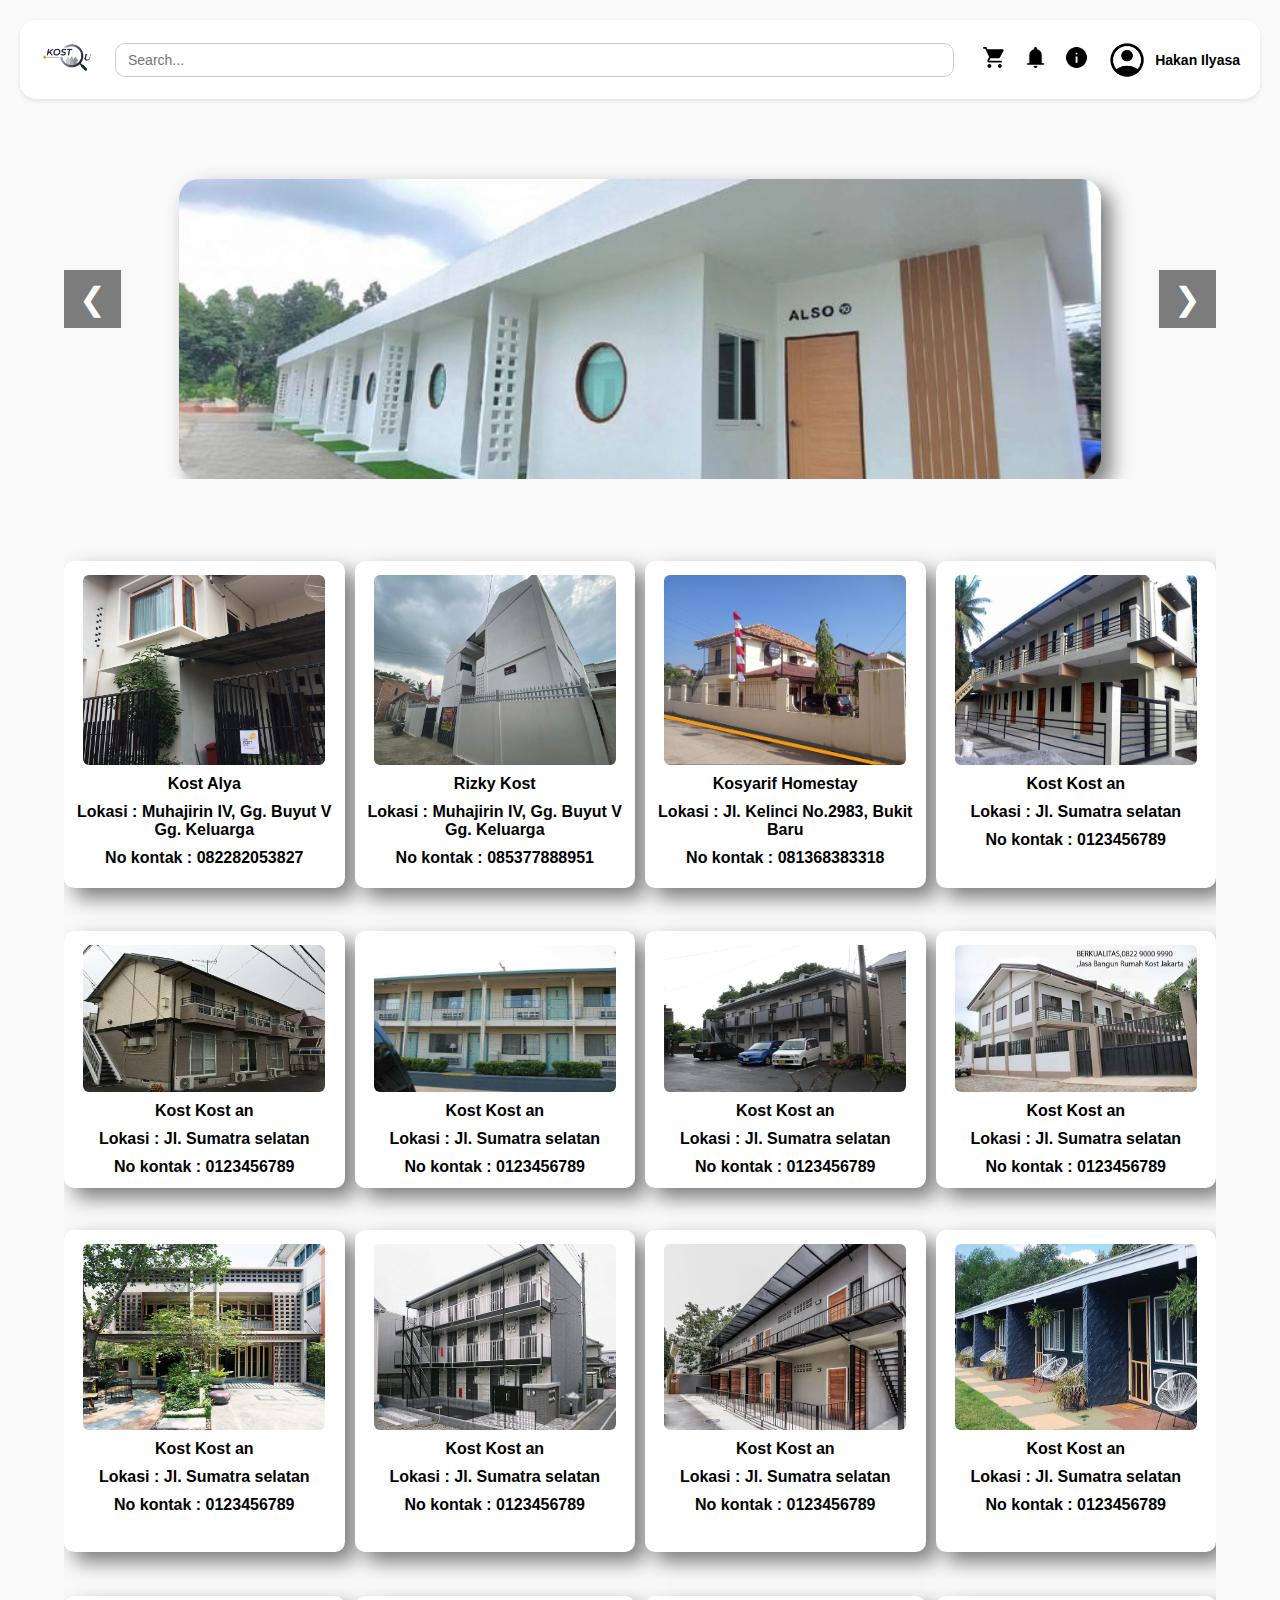
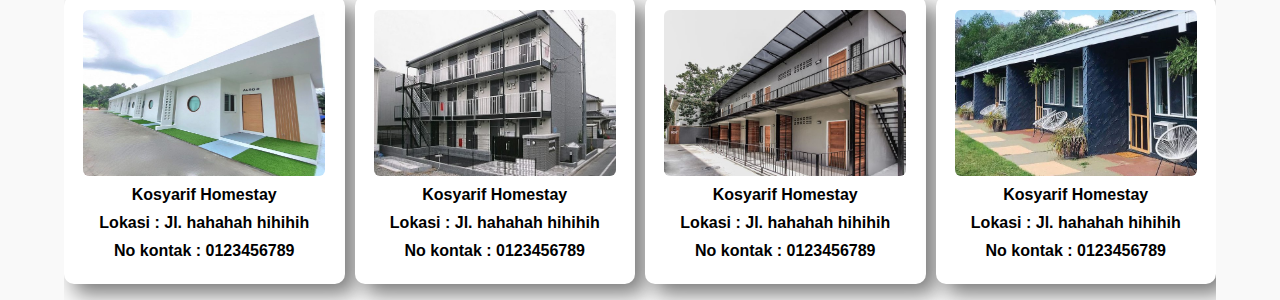
<file: index.html>
<!doctype html>
<html lang="en">
<head>
    <meta charset="UTF-8">
    <meta name="viewport"
          content="width=device-width, user-scalable=no, initial-scale=1.0, maximum-scale=1.0, minimum-scale=1.0">
    <meta http-equiv="X-UA-Compatible" content="ie=edge">
    <title>KostQu</title>
    <link rel="stylesheet" href="style.css">
</head>
<body>

<!--Navbar Normal-->
<header id="ContainerNav">
    <nav class="nav-container">
        <div id="logo">
           <a href="index.html"><img src="foto/LOGO.png" alt="Logo KostQu" ></a>
        </div>

        <div id="SearchBar">
            <input type="text" id="search-bar" placeholder="Search...">
        </div>

        <div id="Navi" class="nav-links">
            <a><img src="foto/shopCartB.svg" alt="Shopping cart icon" width="25px"></a>
            <a><img src="foto/notifB.png" alt="Notification icon" width="25px"></a>
            <a><img src="foto/infoB.png" alt="Information icon" width="25px"></a>
        </div>

        <div id="Akun">
            <img src="foto/akunB.png" alt="Account icon" width="40px">
            <span id="akun-name">Hakan Ilyasa</span>
        </div>
    </nav>
</header>

<!--Navbar Hamburger untuk hp-->
<nav id="navbar">
    <div class="hamburger" id="hamburger">
        <span></span>
        <span></span>
        <span></span>
    </div>

    <div id="SearchBarHam">
        <input type="text" id="search-barHam" placeholder="Search...">
    </div>

    <div id="fotoLogo">
        <img src="foto/LOGO.png" alt="logo KostQu" height="60px">
    </div>

    <div class="offScreenMenu" id="offScreenMenu">
        <ul>
            <div id="hamLi">
                <li><a href="index.html">Home</a></li>
                <li><a href="">Shop Item</a></li>
                <li><a href="">Notification</a></li>
                <li><a href="">Information</a></li>
            </div>
        </ul>
    </div>
</nav>



<div class="slider">
    <div class="slides">
        <img class="slide" src="foto/Kost1.jpeg" alt="Image #1">
        <img class="slide" src="foto/Kost2.jpeg" alt="Image #2">
        <img class="slide" src="foto/Kost3.jpeg" alt="Image #3">
        <img class="slide" src="foto/Kost4.jpeg" alt="Image #4">
    </div>
    <button class="prev" onclick="prevSlide()">&#10094</button>
    <button class="next" onclick="nextSlide()">&#10095</button>
</div>

<div id="content">
    <div id="ContainerKost1" class="container">
            <a href="KostA.html">
                <img src="foto/FotoKost/KostA/A1.JPG" alt="kost Alya">
            </a>
            <p>Kost Alya</p>
            <p>Lokasi : Muhajirin IV, Gg. Buyut V Gg. Keluarga</p>
            <p>No kontak : 082282053827</p>
    </div>
    <div id="ContainerKost2" class="container">
        <a href="KostB.html">
            <img src="foto/FotoKost/KostB/B1.jpg" alt="Rizky Kost">
        </a>
        <p>Rizky Kost</p>
        <p>Lokasi : Muhajirin IV, Gg. Buyut V Gg. Keluarga</p>
        <p>No kontak : 085377888951</p>
    </div>
    <div id="ContainerKost3" class="container">
        <a href="KostC.html">
            <img src="foto/FotoKost/KostC/C1.jpg" alt="Kosyarif Homestay">
        </a>
        <p>Kosyarif Homestay</p>
        <p>Lokasi : Jl. Kelinci No.2983, Bukit Baru</p>
        <p>No kontak : 081368383318</p>
    </div>
    <div id="ContainerKost4" class="container">
        <a href="deskripsiKost.html">
            <img src="foto/FotoKost/dummy/dy1.jpeg" alt="kost kostan">
        </a>
        <p>Kost Kost an</p>
        <p>Lokasi : Jl. Sumatra selatan</p>
        <p>No kontak : 0123456789</p>
    </div>
    <div id="ContainerKost5" class="container">
        <a href="deskripsiKost.html">
            <img src="foto/FotoKost/dummy/dy2.jpeg" alt="kost kostan">
        </a>
        <p>Kost Kost an</p>
        <p>Lokasi : Jl. Sumatra selatan</p>
        <p>No kontak : 0123456789</p>
    </div>
    <div id="ContainerKost6" class="container">
        <a href="deskripsiKost.html">
            <img src="foto/FotoKost/dummy/dy3.jpeg" alt="kost kostan">
        </a>
        <p>Kost Kost an</p>
        <p>Lokasi : Jl. Sumatra selatan</p>
        <p>No kontak : 0123456789</p>
    </div>
    <div id="ContainerKost7" class="container">
        <a href="deskripsiKost.html">
            <img src="foto/FotoKost/dummy/dy4.jpeg" alt="kost kostan">
        </a>
        <p>Kost Kost an</p>
        <p>Lokasi : Jl. Sumatra selatan</p>
        <p>No kontak : 0123456789</p>
    </div>
    <div id="ContainerKost8" class="container">
        <a href="deskripsiKost.html">
            <img src="foto/FotoKost/dummy/dy5.jpeg" alt="kost kostan">
        </a>
        <p>Kost Kost an</p>
        <p>Lokasi : Jl. Sumatra selatan</p>
        <p>No kontak : 0123456789</p>
    </div>
    <div id="ContainerKost9" class="container">
        <a href="deskripsiKost.html">
            <img src="foto/FotoKost/dummy/dy6.jpeg" alt="kost kostan">
        </a>
        <p>Kost Kost an</p>
        <p>Lokasi : Jl. Sumatra selatan</p>
        <p>No kontak : 0123456789</p>
    </div>
    <div id="ContainerKost10" class="container">
        <a href="deskripsiKost.html">
            <img src="foto/Kost2.jpeg" alt="kost kostan">
        </a>
        <p>Kost Kost an</p>
        <p>Lokasi : Jl. Sumatra selatan</p>
        <p>No kontak : 0123456789</p>
    </div>
    <div id="ContainerKost11" class="container">
        <a href="deskripsiKost.html">
            <img src="foto/Kost3.jpeg" alt="kost kostan">
        </a>
        <p>Kost Kost an</p>
        <p>Lokasi : Jl. Sumatra selatan</p>
        <p>No kontak : 0123456789</p>
    </div>
    <div id="ContainerKost12" class="container">
        <a href="deskripsiKost.html">
            <img src="foto/Kost4.jpeg" alt="kost kostan">
        </a>
        <p>Kost Kost an</p>
        <p>Lokasi : Jl. Sumatra selatan</p>
        <p>No kontak : 0123456789</p>
    </div>
    <div id="ContainerKost13" class="container">
        <a href="deskripsiKost.html">
            <img src="foto/Kost1.jpeg" alt="kost kostan">
        </a>
        <p>Kosyarif Homestay</p>
        <p>Lokasi : Jl. hahahah hihihih</p>
        <p>No kontak : 0123456789</p>
    </div>
    <div id="ContainerKost14" class="container">
        <a href="deskripsiKost.html">
            <img src="foto/Kost2.jpeg" alt="kost kostan">
        </a>
        <p>Kosyarif Homestay</p>
        <p>Lokasi : Jl. hahahah hihihih</p>
        <p>No kontak : 0123456789</p>
    </div>
    <div id="ContainerKost15" class="container">
        <a href="deskripsiKost.html">
            <img src="foto/Kost3.jpeg" alt="kost kostan">
        </a>
        <p>Kosyarif Homestay</p>
        <p>Lokasi : Jl. hahahah hihihih</p>
        <p>No kontak : 0123456789</p>
    </div>
    <div id="ContainerKost16" class="container">
        <a href="deskripsiKost.html">
            <img src="foto/Kost4.jpeg" alt="kost kostan">
        </a>
        <p>Kosyarif Homestay</p>
        <p>Lokasi : Jl. hahahah hihihih</p>
        <p>No kontak : 0123456789</p>
    </div>
</div>


<script src="index.js"></script>
</body>
</html>
</file>
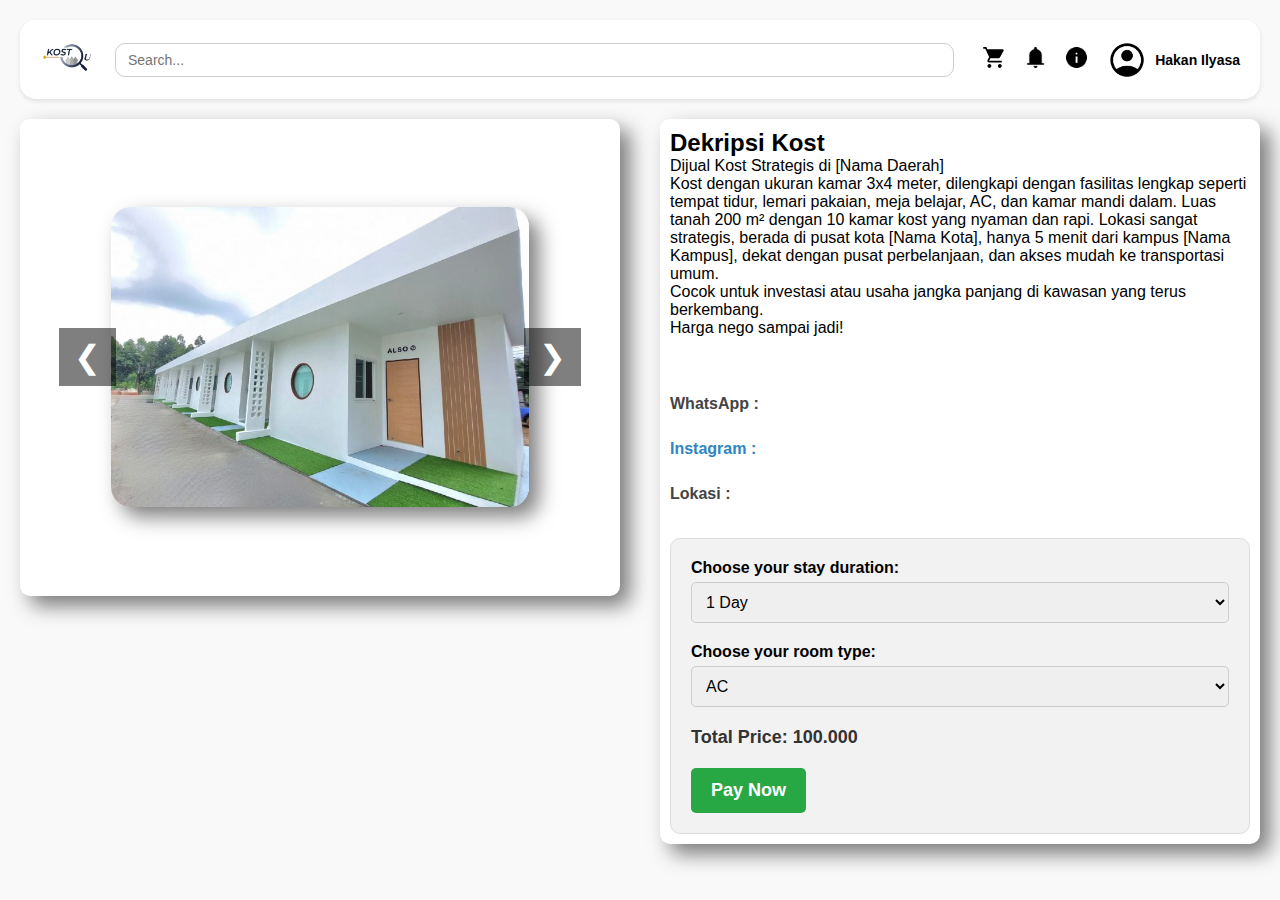
<file: deskripsiKost.html>
<!doctype html>
<html lang="en">
<head>
    <meta charset="UTF-8">
    <meta name="viewport"
          content="width=device-width, user-scalable=no, initial-scale=1.0, maximum-scale=1.0, minimum-scale=1.0">
    <meta http-equiv="X-UA-Compatible" content="ie=edge">
    <title>Description</title>
    <link rel="stylesheet" href="deskripsiKostStyle.css">
</head>
<body>

<!--Navbar Normal-->
<header id="ContainerNav">
    <nav class="nav-container">
        <div id="logo">
            <a href="index.html"><img src="foto/LOGO.png" alt="Logo KostQu" ></a>
        </div>

        <div id="SearchBar">
            <input type="text" id="search-bar" placeholder="Search...">
        </div>

        <div id="Navi" class="nav-links">
            <a><img src="foto/shopCartB.svg" alt="Shopping cart icon" width="25px"></a>
            <a><img src="foto/notifB.png" alt="Notification icon" width="25px"></a>
            <a><img src="foto/infoB.png" alt="Information icon" width="25px"></a>
        </div>

        <div id="Akun">
            <img src="foto/akunB.png" alt="Account icon" width="40px">
            <span id="akun-name">Hakan Ilyasa</span>
        </div>
    </nav>
</header>

<!--Navbar Hamburger untuk hp-->
<nav id="navbar">
    <div class="hamburger" id="hamburger">
        <span></span>
        <span></span>
        <span></span>
    </div>

    <div id="SearchBarHam">
        <input type="text" id="search-barHam" placeholder="Search...">
    </div>

    <div id="fotoLogo">
       <a href="index.html"><img src="foto/LOGO.png" alt="logo KostQu" height="60px"></a>
    </div>

    <div class="offScreenMenu" id="offScreenMenu">
        <ul>
            <div id="hamLi">
                <li><a href="index.html">Home</a></li>
                <li><a href="">Shop Item</a></li>
                <li><a href="">Notification</a></li>
                <li><a href="">Information</a></li>
            </div>
        </ul>
    </div>
</nav>

<div id="content">
    <div id="ContainerKost" class="container">
        <div class="slider">
            <div class="slides">
                <img class="slide" src="foto/Kost1.jpeg" alt="Image #1">
                <img class="slide" src="foto/Kost2.jpeg" alt="Image #2">
                <img class="slide" src="foto/Kost3.jpeg" alt="Image #3">
                <img class="slide" src="foto/Kost4.jpeg" alt="Image #4">
            </div>
            <button class="prev" onclick="prevSlide()">&#10094</button>
            <button class="next" onclick="nextSlide()">&#10095</button>
        </div>
    </div>

    <div id="ProductContent" class="container">
        <h2>Dekripsi Kost</h2>
        <p>Dijual Kost Strategis di [Nama Daerah]</p>

        <p>Kost dengan ukuran kamar 3x4 meter, dilengkapi dengan fasilitas lengkap seperti tempat tidur, lemari pakaian, meja belajar, AC, dan kamar mandi dalam. Luas tanah 200 m² dengan 10 kamar kost yang nyaman dan rapi. Lokasi sangat strategis, berada di pusat kota [Nama Kota], hanya 5 menit dari kampus [Nama Kampus], dekat dengan pusat perbelanjaan, dan akses mudah ke transportasi umum.</p>

        <p>Cocok untuk investasi atau usaha jangka panjang di kawasan yang terus berkembang.</p>

        Harga nego sampai jadi!</p>

        <br><br>
        <div id="WhatsApp">
            <label>WhatsApp     :</label>
        </div>
        <div id="Instagram">
            <a><label>Instagram    :</label></a>
        </div>
        <div id="Lokasi">
            <label>Lokasi       :</label>
        </div>

        <div id="payment">
            <div class="duration-options">
                <label for="stayDuration">Choose your stay duration:</label>
                <select id="stayDuration">
                    <option value="1day">1 Day</option>
                    <option value="1month">1 Month</option>
                    <option value="1year">1 Year</option>
                </select>
            </div>

            <div class="type-option">
                <label for="roomType">Choose your room type:</label>
                <select id="roomType">
                    <option value="AC">AC</option>
                    <option value="NonAC">Non-AC</option>
                </select>
            </div>

            <div id="priceDisplay">
                <p>Total Price: <span id="totalPrice">0</span></p>
            </div>

            <div class="payment-button">
                <button id="payNow">Pay Now</button>
            </div>
        </div>

    </div>
</div>

<script src="deskripsiKostJS.js"></script>
</body>
</html>
</file>
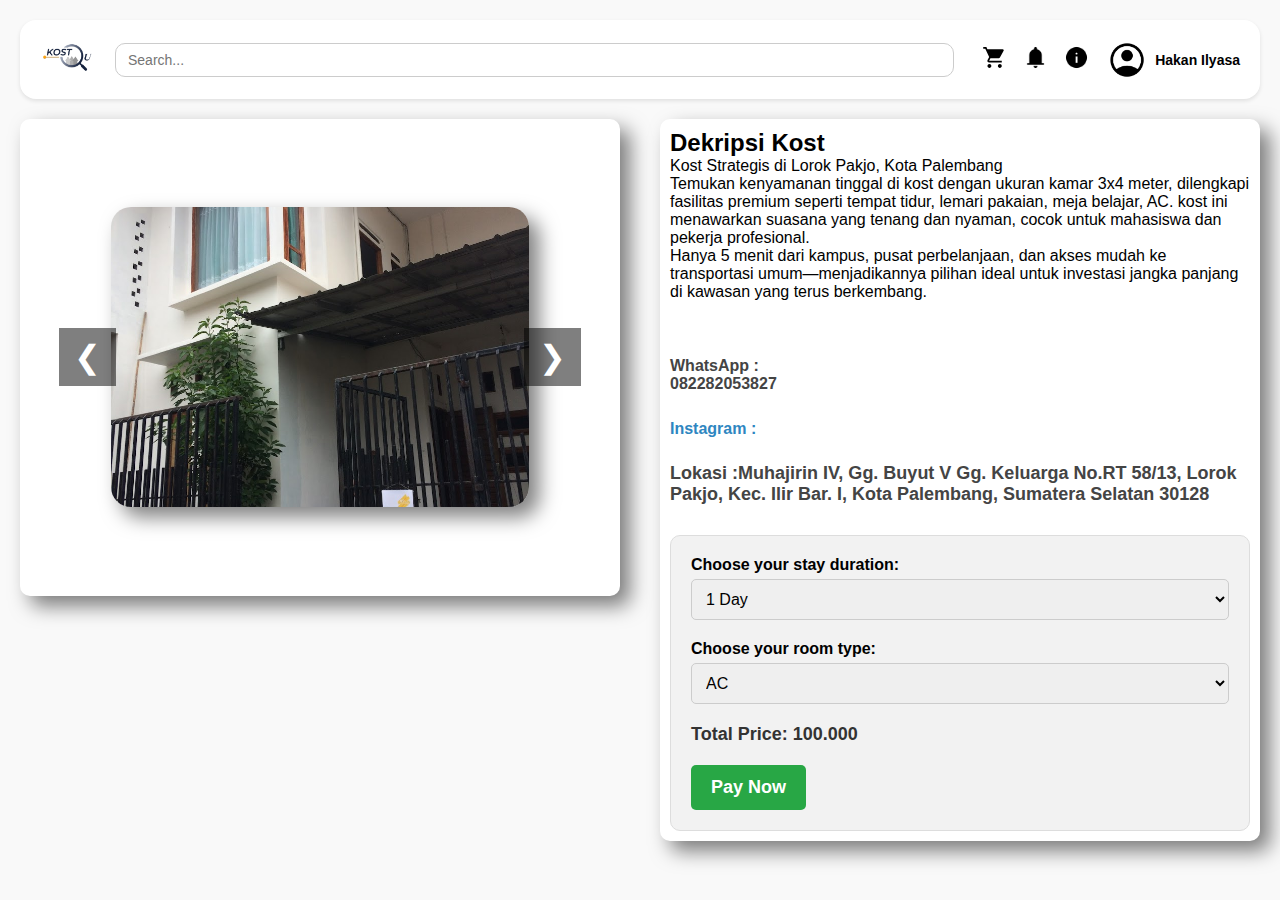
<file: KostA.html>
<!doctype html>
<html lang="en">
<head>
    <meta charset="UTF-8">
    <meta name="viewport"
          content="width=device-width, user-scalable=no, initial-scale=1.0, maximum-scale=1.0, minimum-scale=1.0">
    <meta http-equiv="X-UA-Compatible" content="ie=edge">
    <title>Description</title>
    <link rel="stylesheet" href="deskripsiKostStyle.css">
</head>
<body>

<!--Navbar Normal-->
<header id="ContainerNav">
    <nav class="nav-container">
        <div id="logo">
            <a href="index.html"><img src="foto/LOGO.png" alt="Logo KostQu" ></a>
        </div>

        <div id="SearchBar">
            <input type="text" id="search-bar" placeholder="Search...">
        </div>

        <div id="Navi" class="nav-links">
            <a><img src="foto/shopCartB.svg" alt="Shopping cart icon" width="25px"></a>
            <a><img src="foto/notifB.png" alt="Notification icon" width="25px"></a>
            <a><img src="foto/infoB.png" alt="Information icon" width="25px"></a>
        </div>

        <div id="Akun">
            <img src="foto/akunB.png" alt="Account icon" width="40px">
            <span id="akun-name">Hakan Ilyasa</span>
        </div>
    </nav>
</header>

<!--Navbar Hamburger untuk hp-->
<nav id="navbar">
    <div class="hamburger" id="hamburger">
        <span></span>
        <span></span>
        <span></span>
    </div>

    <div id="SearchBarHam">
        <input type="text" id="search-barHam" placeholder="Search...">
    </div>

    <div id="fotoLogo">
        <a href="index.html"><img src="foto/LOGO.png" alt="logo KostQu" height="60px"></a>
    </div>

    <div class="offScreenMenu" id="offScreenMenu">
        <ul>
            <div id="hamLi">
                <li><a href="index.html">Home</a></li>
                <li><a href="">Shop Item</a></li>
                <li><a href="">Notification</a></li>
                <li><a href="">Information</a></li>
            </div>
        </ul>
    </div>
</nav>

<div id="content">
    <div id="ContainerKost" class="container">
        <div class="slider">
            <div class="slides">
                <img class="slide" src="foto/FotoKost/KostA/A1.JPG" alt="Image #1">
                <img class="slide" src="foto/FotoKost/KostA/A2.JPG" alt="Image #2">
                <img class="slide" src="foto/FotoKost/KostA/A3.JPG" alt="Image #3">
                <img class="slide" src="foto/FotoKost/KostA/A4.JPG" alt="Image #4">
            </div>
            <button class="prev" onclick="prevSlide()">&#10094</button>
            <button class="next" onclick="nextSlide()">&#10095</button>
        </div>
    </div>

    <div id="ProductContent" class="container">
        <h2>Dekripsi Kost</h2>
        <p>Kost Strategis di Lorok Pakjo, Kota Palembang</p>

        <p>Temukan kenyamanan tinggal di kost dengan ukuran kamar 3x4 meter, dilengkapi fasilitas premium seperti tempat tidur, lemari pakaian, meja belajar, AC. kost ini menawarkan suasana yang tenang dan nyaman, cocok untuk mahasiswa dan pekerja profesional.</p>

        <p>Hanya 5 menit dari kampus, pusat perbelanjaan, dan akses mudah ke transportasi umum—menjadikannya pilihan ideal untuk investasi jangka panjang di kawasan yang terus berkembang.</p>


        <br><br>
        <div id="WhatsApp">
            <label>WhatsApp     : 082282053827</label>
        </div>
        <div id="Instagram">
            <a><label>Instagram    :</label></a>
        </div>
        <div id="Lokasi">
            <p>Lokasi       :Muhajirin IV, Gg. Buyut V Gg. Keluarga No.RT 58/13, Lorok Pakjo, Kec. Ilir Bar. I, Kota Palembang, Sumatera Selatan 30128</p>
        </div>

        <div id="payment">
            <div class="duration-options">
                <label for="stayDuration">Choose your stay duration:</label>
                <select id="stayDuration">
                    <option value="1day">1 Day</option>
                    <option value="1month">1 Month</option>
                    <option value="1year">1 Year</option>
                </select>
            </div>

            <div class="type-option">
                <label for="roomType">Choose your room type:</label>
                <select id="roomType">
                    <option value="AC">AC</option>
                    <option value="NonAC">Non-AC</option>
                </select>
            </div>

            <div id="priceDisplay">
                <p>Total Price: <span id="totalPrice">0</span></p>
            </div>

            <div class="payment-button">
                <button id="payNow">Pay Now</button>
            </div>
        </div>

    </div>
</div>

<script src="deskripsiKostJS.js"></script>
</body>
</html>
</file>
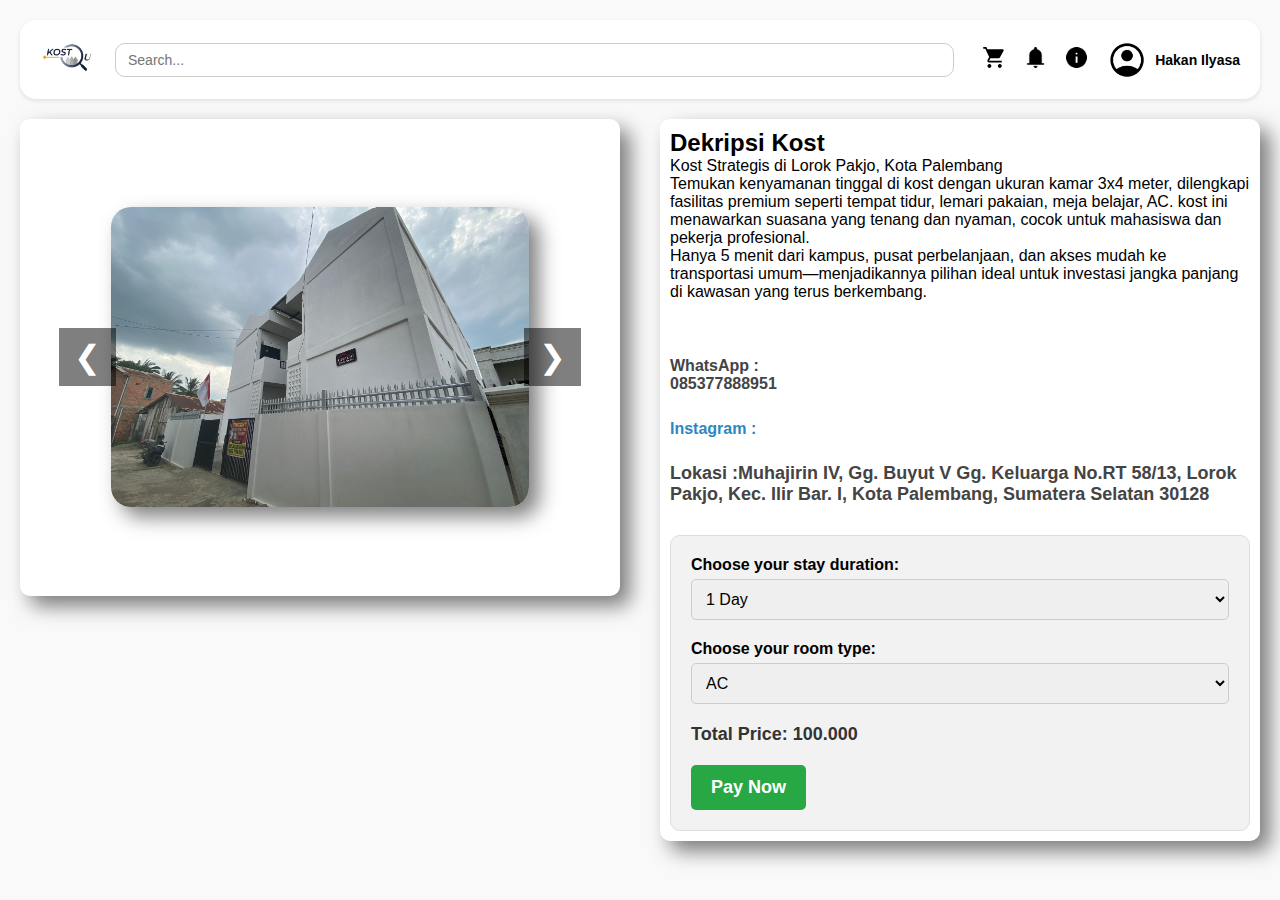
<file: KostB.html>
<!doctype html>
<html lang="en">
<head>
    <meta charset="UTF-8">
    <meta name="viewport"
          content="width=device-width, user-scalable=no, initial-scale=1.0, maximum-scale=1.0, minimum-scale=1.0">
    <meta http-equiv="X-UA-Compatible" content="ie=edge">
    <title>Description</title>
    <link rel="stylesheet" href="deskripsiKostStyle.css">
</head>
<body>

<!--Navbar Normal-->
<header id="ContainerNav">
    <nav class="nav-container">
        <div id="logo">
            <a href="index.html"><img src="foto/LOGO.png" alt="Logo KostQu" ></a>
        </div>

        <div id="SearchBar">
            <input type="text" id="search-bar" placeholder="Search...">
        </div>

        <div id="Navi" class="nav-links">
            <a><img src="foto/shopCartB.svg" alt="Shopping cart icon" width="25px"></a>
            <a><img src="foto/notifB.png" alt="Notification icon" width="25px"></a>
            <a><img src="foto/infoB.png" alt="Information icon" width="25px"></a>
        </div>

        <div id="Akun">
            <img src="foto/akunB.png" alt="Account icon" width="40px">
            <span id="akun-name">Hakan Ilyasa</span>
        </div>
    </nav>
</header>

<!--Navbar Hamburger untuk hp-->
<nav id="navbar">
    <div class="hamburger" id="hamburger">
        <span></span>
        <span></span>
        <span></span>
    </div>

    <div id="SearchBarHam">
        <input type="text" id="search-barHam" placeholder="Search...">
    </div>

    <div id="fotoLogo">
        <a href="index.html"><img src="foto/LOGO.png" alt="logo KostQu" height="60px"></a>
    </div>

    <div class="offScreenMenu" id="offScreenMenu">
        <ul>
            <div id="hamLi">
                <li><a href="index.html">Home</a></li>
                <li><a href="">Shop Item</a></li>
                <li><a href="">Notification</a></li>
                <li><a href="">Information</a></li>
            </div>
        </ul>
    </div>
</nav>

<div id="content">
    <div id="ContainerKost" class="container">
        <div class="slider">
            <div class="slides">
                <img class="slide" src="foto/FotoKost/KostB/B1.jpg" alt="Image #1">
                <img class="slide" src="foto/FotoKost/KostB/B2.jpg" alt="Image #2">
                <img class="slide" src="foto/FotoKost/KostB/B3.jpg" alt="Image #3">
                <img class="slide" src="foto/FotoKost/KostB/B4.jpg" alt="Image #4">
            </div>
            <button class="prev" onclick="prevSlide()">&#10094</button>
            <button class="next" onclick="nextSlide()">&#10095</button>
        </div>
    </div>

    <div id="ProductContent" class="container">
        <h2>Dekripsi Kost</h2>
        <p>Kost Strategis di Lorok Pakjo, Kota Palembang</p>

        <p>Temukan kenyamanan tinggal di kost dengan ukuran kamar 3x4 meter, dilengkapi fasilitas premium seperti tempat tidur, lemari pakaian, meja belajar, AC. kost ini menawarkan suasana yang tenang dan nyaman, cocok untuk mahasiswa dan pekerja profesional.</p>

        <p>Hanya 5 menit dari kampus, pusat perbelanjaan, dan akses mudah ke transportasi umum—menjadikannya pilihan ideal untuk investasi jangka panjang di kawasan yang terus berkembang.</p>


        <br><br>
        <div id="WhatsApp">
            <label>WhatsApp     : 085377888951</label>
        </div>
        <div id="Instagram">
            <a><label>Instagram    :</label></a>
        </div>
        <div id="Lokasi">
            <p>Lokasi       :Muhajirin IV, Gg. Buyut V Gg. Keluarga No.RT 58/13, Lorok Pakjo, Kec. Ilir Bar. I, Kota Palembang, Sumatera Selatan 30128</p>
        </div>

        <div id="payment">
            <div class="duration-options">
                <label for="stayDuration">Choose your stay duration:</label>
                <select id="stayDuration">
                    <option value="1day">1 Day</option>
                    <option value="1month">1 Month</option>
                    <option value="1year">1 Year</option>
                </select>
            </div>

            <div class="type-option">
                <label for="roomType">Choose your room type:</label>
                <select id="roomType">
                    <option value="AC">AC</option>
                    <option value="NonAC">Non-AC</option>
                </select>
            </div>

            <div id="priceDisplay">
                <p>Total Price: <span id="totalPrice">0</span></p>
            </div>

            <div class="payment-button">
                <button id="payNow">Pay Now</button>
            </div>
        </div>

    </div>
</div>

<script src="deskripsiKostJS.js"></script>
</body>
</html>
</file>
<file: style.css>
* {
    box-sizing: border-box;
    margin: 0;
    padding: 0;
}

body {
    font-family: Arial, sans-serif;
    background-color: #f9f9f9;
}

.nav-container {
    display: flex;
    justify-content: space-between;
    align-items: center;
    padding: 10px 20px;
    background-color: #fff;
    box-shadow: 0 2px 4px rgba(0, 0, 0, 0.1);
}

#content {
    display: grid;
    grid-template-columns: repeat(4, 1fr);
    gap: 10px;
    justify-content: center;
    align-items: center;
    margin-top: 5%;
    margin-left: 5%;
    margin-right: 5%;
    overflow: hidden;
}

.container {
    position: relative;
    box-shadow: 10px 10px 20px rgba(0, 0, 0, 0.5);
    border-radius: 10px;
    padding: 2%;
    background-color: white;
    cursor: pointer;
    width: 100%;
    max-width: 300px;
    height: 90%;
    text-align: center;
    overflow: hidden;
}

.container img {
    border-radius: 6px;
    display: block;
    margin-left: auto;
    margin-right: auto;
    margin-top: 3%;
    width: 90%;
    height: 60%;
}

.container p {
    margin-top: 10px;
    word-wrap: break-word;
    font-size: medium;
    font-weight: bold;
}


.container:hover {
     transform: scale(1.05);
 }

.overlay {
    position: absolute;
    top: 50%;
    left: 50%;
    transform: translate(-50%, -50%);
    background-color: rgba(0, 0, 0, 0.7);
    color: white;
    padding: 10px;
    border-radius: 5px;
    display: none;
}

.container:hover .overlay {
    display: block;
}


#logo img {
    height: 55px;
}

#SearchBar {
    flex-grow: 1;
    margin: 0 20px;
}

#search-bar {
    width: 100%;
    padding: 8px 12px;
    border: 1px solid #ccc;
    border-radius: 10px;
    font-size: 14px;
}

.nav-links {
    display: flex;
    justify-content: space-between;
    align-items: center;
}

.nav-links a {
    margin: 0 8px;
}

.nav-links img {
    width: 25px;
}

#Akun {
    margin-left: 10px;
    display: flex;
    align-items: center;
}

#akun-name {
    margin-left: 8px;
    font-size: 14px;
    font-weight: bold;
}

.slider {
    position: relative;
    width: 90%;
    margin: auto;
    overflow: hidden;
}

.slider img {
    display: none;
    box-shadow: 10px 10px 20px rgba(0, 0, 0, 0.5);
}

.slider img.slide {
    width: 80%;
    height: 300px;
    object-fit: cover;
    margin: 0 auto;
    margin-top: 60px;
    border-radius: 20px;
}

img.displaySlide {
    display: block;
    animation-name: fade;
    animation-duration: 1.5s;
}

.slider button {
    position: absolute;
    top: 50%;
    transform: translateY(-50%);
    font-size: 2rem;
    padding: 10px 15px;
    background-color: hsla(0, 0%, 0%, 0.5);
    color: white;
    border: none;
    cursor: pointer;
}

.prev {
    left: 0;
}

.next {
    right: 0;
}

@keyframes fade {
    from {
        opacity: 1;
    }
    to {
        opacity: 2;
    }
}

#navbar {
    display: none;
}

.offScreenMenu {
    background-color: whitesmoke;
    height: 100vh;
    width: 45%;
    max-width: 300px;
    position: fixed;
    top: 0;
    left: -300px;
    display: flex;
    flex-direction: column;
    align-items: center;
    text-align: center;
    font-size: 25px;
    transition: left 0.4s ease;
    z-index: 999;
    box-shadow: -5px 0 15px rgba(0, 0, 0, 0.5);
}

.offScreenMenu ul {
    list-style: none;
    padding: 0;
    margin: 0;
    width: 100%;
}

.offScreenMenu ul li {
    width: 100%;
    padding: 15px 0;
    border-bottom: 1px solid #444;
}

#hamLi{
    margin-top: 40%;
}

.offScreenMenu ul li a {
    color: black;
    text-decoration: none;
    width: 100%;
    display: block;
    transition: background-color 0.3s ease;
}

.offScreenMenu ul li a:hover {
    background-color: #575757;
}

.offScreenMenu.active {
    left: 0;
}

nav {
    padding: 10px;
    margin: 20px;
    display: flex;
    justify-content: space-between;
    align-items: center;
    background-color: whitesmoke;
    box-shadow: 10px 10px 20px rgba(0, 0, 0, 0.5);
    border-radius: 16px;

}

.hamburger {
    position: absolute;
    left: 20px;
    height: 30px;
    width: 50px;
    position: relative;
    cursor: pointer;
    z-index: 1000;
    display: flex;
    flex-direction: column;
    justify-content: space-around;
    align-items: center;
}

.hamburger span {
    height: 4px;
    width: 30px;
    background-color: gray;
    border-radius: 20px;
    transition: all 0.4s ease;
}

@media only screen and (min-device-width: 768px) and (max-device-width: 1024px) {
    #ContainerNav {
        display: none;
    }
    #navbar{
        display: block;
    }

    .offScreenMenu {
        background-color: whitesmoke;
        height: 100vh;
        width: 45%;
        max-width: 300px;
        position: fixed;
        top: 0;
        left: -300px;
        display: flex;
        flex-direction: column;
        align-items: center;
        text-align: center;
        font-size: 25px;
        transition: left 0.4s ease;
        z-index: 999;
        box-shadow: -5px 0 15px rgba(0, 0, 0, 0.5);
    }

    .offScreenMenu ul {
        list-style: none;
        padding: 0;
        margin: 0;
        width: 100%;
    }

    .offScreenMenu ul li {
        width: 100%;
        padding: 15px 0;
        border-bottom: 1px solid #444;
    }

    #hamLi{
        margin-top: 40%;
    }

    .offScreenMenu ul li a {
        color: black;
        text-decoration: none;
        width: 100%;
        display: block;
        transition: background-color 0.3s ease;
    }

    .offScreenMenu ul li a:hover {
        background-color: #575757;
    }

    .offScreenMenu.active {
        left: 0;
    }

    #navbar {
        padding: 10px;
        margin: 20px;
        display: flex;
        justify-content: space-between;
        align-items: center;
        background-color: whitesmoke;
        box-shadow: 10px 10px 20px rgba(0, 0, 0, 0.5);
        border-radius: 16px;

    }

    #SearchBarHam {
        flex-grow: 1;
        margin: 0 20px;
    }

    #search-barHam {
        width: 100%;
        padding: 8px 12px;
        border: 1px solid #ccc;
        border-radius: 10px;
        font-size: 14px;
    }

    .hamburger {
        position: absolute;
        left: 20px;
        height: 30px;
        width: 50px;
        position: relative;
        cursor: pointer;
        z-index: 1000;
        display: flex;
        flex-direction: column;
        justify-content: space-around;
        align-items: center;
    }

    .hamburger span {
        height: 4px;
        width: 30px;
        background-color: gray;
        border-radius: 20px;
        transition: all 0.4s ease;
    }
    #SearchBar {
        margin: 10px 0;
        width: 100%;
    }
    #Akun {
        margin: 10px 0;
    }

    #content {
        display: grid;
        grid-template-columns: repeat(2, 1fr);
        gap: 20px;
        justify-content: center;
        align-items: center;
        margin-top: 10px;
        margin-left: 15%;
        margin-right: 15%;
    }

    .container img {
        margin-left: 10%;
        margin-right: 10%;
        border-radius: 10px;
        display: block;
        width: 80%;
        height: 50%;
    }

    .container p {
        margin-top: 10px;
        word-wrap: break-word;
        font-size: small;
    }
}

@media only screen and (min-device-width: 320px) and (max-device-width: 568px) {

    #ContainerNav {
        display: none;
    }

    .offScreenMenu {
        background-color: whitesmoke;
        height: 100vh;
        width: 45%;
        max-width: 300px;
        position: fixed;
        top: 0;
        left: -300px;
        display: flex;
        flex-direction: column;
        align-items: center;
        text-align: center;
        font-size: 25px;
        transition: left 0.4s ease;
        z-index: 999;
        box-shadow: -5px 0 15px rgba(0, 0, 0, 0.5);
    }

    .offScreenMenu ul {
        list-style: none;
        padding: 0;
        margin: 0;
        width: 100%;
    }

    .offScreenMenu ul li {
        width: 100%;
        padding: 15px 0;
        border-bottom: 1px solid #444;
    }

    #hamLi{
        margin-top: 40%;
    }

    .offScreenMenu ul li a {
        color: black;
        text-decoration: none;
        width: 100%;
        display: block;
        transition: background-color 0.3s ease;
    }

    .offScreenMenu ul li a:hover {
        background-color: #575757;
    }

    .offScreenMenu.active {
        left: 0;
    }

    #navbar {
        padding: 0.1%;
        margin: 20px;
        display: flex;
        justify-content: space-between;
        align-items: center;
        background-color: whitesmoke;
        box-shadow: 10px 10px 20px rgba(0, 0, 0, 0.5);
        border-radius: 16px;
    }

    #SearchBarHam {
        flex-grow: 1;
        margin: 0 20px;
    }

    #search-barHam {
        width: 100%;
        padding: 8px 12px;
        border: 1px solid #ccc;
        border-radius: 10px;
        font-size: 14px;
    }

    .hamburger {
        position: absolute;
        left: 20px;
        height: 30px;
        width: 50px;
        position: relative;
        cursor: pointer;
        z-index: 1000;
        display: flex;
        flex-direction: column;
        justify-content: space-around;
        align-items: center;
    }

    .hamburger span {
        height: 4px;
        width: 30px;
        background-color: gray;
        border-radius: 20px;
        transition: all 0.4s ease;
    }
    #Akun {
        margin: 10px 0;
    }

    #content {
        display: grid;
        grid-template-columns: repeat(2, 1fr);
        gap: 20px;
        justify-content: center;
        align-items: center;
        margin-top: 10px;
        overflow: hidden;
    }

    .container img {
        margin-left: 10%;
        margin-right: 10%;
        border-radius: 10px;
        display: block;
        width: 80%;
        height: 50%;
    }

    .container p {
        margin-top: 10px;
        word-wrap: break-word;
        font-size: 20%;
    }

}
</file>
<file: deskripsiKostStyle.css>
* {
    box-sizing: border-box;
    margin: 0;
    padding: 0;
}

body {
    font-family: Arial, sans-serif;
    background-color: #f9f9f9;
}

.nav-container {
    display: flex;
    justify-content: space-between;
    align-items: center;
    padding: 10px 20px;
    background-color: #fff;
    box-shadow: 0 2px 4px rgba(0, 0, 0, 0.1);
}


#logo img {
    height: 55px;
}

#SearchBar {
    flex-grow: 1;
    margin: 0 20px;
}

#search-bar {
    width: 100%;
    padding: 8px 12px;
    border: 1px solid #ccc;
    border-radius: 10px;
    font-size: 14px;
}

.nav-links {
    display: flex;
    justify-content: space-between;
    align-items: center;
}

.nav-links a {
    margin: 0 8px;
}

.nav-links img {
    width: 25px;
}

#Akun {
    margin-left: 10px;
    display: flex;
    align-items: center;
}

#akun-name {
    margin-left: 8px;
    font-size: 14px;
    font-weight: bold;
}


#navbar {
    display: none;
}

.offScreenMenu {
    background-color: whitesmoke;
    height: 100vh;
    width: 45%;
    max-width: 300px;
    position: fixed;
    top: 0;
    left: -300px;
    display: flex;
    flex-direction: column;
    align-items: center;
    text-align: center;
    font-size: 25px;
    transition: left 0.4s ease;
    z-index: 999;
    box-shadow: -5px 0 15px rgba(0, 0, 0, 0.5);
}

.offScreenMenu ul {
    list-style: none;
    padding: 0;
    margin: 0;
    width: 100%;
}

.offScreenMenu ul li {
    width: 100%;
    padding: 15px 0;
    border-bottom: 1px solid #444;
}

#hamLi{
    margin-top: 40%;
}

.offScreenMenu ul li a {
    color: black;
    text-decoration: none;
    width: 100%;
    display: block;
    transition: background-color 0.3s ease;
}

.offScreenMenu ul li a:hover {
    background-color: #575757;
}

.offScreenMenu.active {
    left: 0;
}

nav {
    padding: 10px;
    margin: 20px;
    display: flex;
    justify-content: space-between;
    align-items: center;
    background-color: whitesmoke;
    box-shadow: 10px 10px 20px rgba(0, 0, 0, 0.5);
    border-radius: 16px;

}

.hamburger {
    position: absolute;
    left: 20px;
    height: 30px;
    width: 50px;
    position: relative;
    cursor: pointer;
    z-index: 1000;
    display: flex;
    flex-direction: column;
    justify-content: space-around;
    align-items: center;
}

.hamburger span {
    height: 4px;
    width: 30px;
    background-color: gray;
    border-radius: 20px;
    transition: all 0.4s ease;
}

#content {
    display: flex;
    justify-content: center;
    margin-top: 20px;
}

.container {
    position: relative;
    margin: 0 20px;
    box-shadow: 10px 10px 20px rgba(0, 0, 0, 0.5);
    border-radius: 10px;
    padding: 10px;
    background-color: white;
    cursor: pointer;
    width: 50%;
    height: 90%;
}

.container img {
    border-radius: 6px;
    display: block;
    width: 100%;
}

.overlay {
    position: absolute;
    top: 50%;
    left: 50%;
    transform: translate(-50%, -50%);
    background-color: rgba(0, 0, 0, 0.7);
    color: white;
    padding: 10px;
    border-radius: 5px;
    display: none;
}

.container:hover .overlay {
    display: block;
}

.slider {
    position: relative;
    width: 90%;
    height: 50%;
    margin: auto;
    overflow: hidden;
}

.slider img {
    display: none;
    box-shadow: 10px 10px 20px rgba(0, 0, 0, 0.5);
}

.slider img.slide {
    width: 80%;
    height: 300px;
    object-fit: cover;
    margin: 0 auto;
    margin-top: 60px;
    border-radius: 20px;
}

img.displaySlide {
    display: block;
    animation-name: fade;
    animation-duration: 1.5s;
}

.slider button {
    position: absolute;
    top: 50%;
    transform: translateY(-50%);
    font-size: 2rem;
    padding: 10px 15px;
    background-color: hsla(0, 0%, 0%, 0.5);
    color: white;
    border: none;
    cursor: pointer;
}

.slides{
    margin-top: 15%;
    margin-bottom: 15%;
}

.prev {
    left: 0;
}

.next {
    right: 0;
}

/* WhatsApp, Instagram, Lokasi */
#WhatsApp,
#Instagram,
#Lokasi {
    margin-top: 20px;
    font-size: 18px;
    font-weight: bold;
    color: #444;
}

#WhatsApp label,
#Instagram label,
#Lokasi label {
    display: inline-block;
    width: 120px;
}

#WhatsApp a,
#Instagram a,
#Lokasi a {
    color: #2e86c1;
    text-decoration: none;
    transition: color 0.3s ease;
}

#WhatsApp a:hover,
#Instagram a:hover,
#Lokasi a:hover {
    color: #1b4f72;
}

/* Payment */
#payment {
    margin-top: 30px;
    padding: 20px;
    border: 1px solid #ddd;
    border-radius: 10px;
    background-color: #f2f2f2;
}

.duration-options,
.type-option {
    margin-bottom: 20px;
}

label {
    font-size: 16px;
    font-weight: bold;
    margin-bottom: 5px;
    display: block;
}

select {
    width: 100%;
    padding: 10px;
    border-radius: 5px;
    border: 1px solid #ccc;
    font-size: 16px;
}

#priceDisplay {
    margin-top: 10px;
    font-size: 18px;
    font-weight: bold;
    color: #333;
}

.payment-button {
    margin-top: 20px;
}

.payment-button button {
    background-color: #4CAF50;
    color: white;
    padding: 10px 20px;
    border: none;
    border-radius: 5px;
    cursor: pointer;
}

.payment-button button:hover {
    background-color: #45a049;
}


#payNow {
    padding: 12px 20px;
    font-size: 18px;
    font-weight: bold;
    color: white;
    background-color: #28a745;
    border: none;
    border-radius: 5px;
    cursor: pointer;
    transition: background-color 0.3s ease;
}

#payNow:hover {
    background-color: #218838;
}


@media only screen and (min-device-width: 768px) and (max-device-width: 1024px) {
    #ContainerNav {
        display: none;
    }
    #navbar{
        display: block;
    }

    .offScreenMenu {
        background-color: whitesmoke;
        height: 100vh;
        width: 45%;
        max-width: 300px;
        position: fixed;
        top: 0;
        left: -300px;
        display: flex;
        flex-direction: column;
        align-items: center;
        text-align: center;
        font-size: 25px;
        transition: left 0.4s ease;
        z-index: 999;
        box-shadow: -5px 0 15px rgba(0, 0, 0, 0.5);
    }

    .offScreenMenu ul {
        list-style: none;
        padding: 0;
        margin: 0;
        width: 100%;
    }

    .offScreenMenu ul li {
        width: 100%;
        padding: 15px 0;
        border-bottom: 1px solid #444;
    }

    #hamLi{
        margin-top: 40%;
    }

    .offScreenMenu ul li a {
        color: black;
        text-decoration: none;
        width: 100%;
        display: block;
        transition: background-color 0.3s ease;
    }

    .offScreenMenu ul li a:hover {
        background-color: #575757;
    }

    .offScreenMenu.active {
        left: 0;
    }

    #navbar {
        padding: 10px;
        margin: 20px;
        display: flex;
        justify-content: space-between;
        align-items: center;
        background-color: whitesmoke;
        box-shadow: 10px 10px 20px rgba(0, 0, 0, 0.5);
        border-radius: 16px;

    }

    #SearchBarHam {
        flex-grow: 1;
        margin: 0 20px;
    }

    #search-barHam {
        width: 100%;
        padding: 8px 12px;
        border: 1px solid #ccc;
        border-radius: 10px;
        font-size: 14px;
    }

    .hamburger {
        position: absolute;
        left: 20px;
        height: 30px;
        width: 50px;
        position: relative;
        cursor: pointer;
        z-index: 1000;
        display: flex;
        flex-direction: column;
        justify-content: space-around;
        align-items: center;
    }

    .hamburger span {
        height: 4px;
        width: 30px;
        background-color: gray;
        border-radius: 20px;
        transition: all 0.4s ease;
    }
    #SearchBar {
        margin: 10px 0;
        width: 100%;
    }
    #Akun {
        margin: 10px 0;
    }

}

@media only screen and (min-device-width: 320px) and (max-device-width: 568px) {

    #ContainerNav {
        display: none;
    }

    .offScreenMenu {
        background-color: whitesmoke;
        height: 100vh;
        width: 45%;
        max-width: 300px;
        position: fixed;
        top: 0;
        left: -300px;
        display: flex;
        flex-direction: column;
        align-items: center;
        text-align: center;
        font-size: 25px;
        transition: left 0.4s ease;
        z-index: 999;
        box-shadow: -5px 0 15px rgba(0, 0, 0, 0.5);
    }

    .offScreenMenu ul {
        list-style: none;
        padding: 0;
        margin: 0;
        width: 100%;
    }

    .offScreenMenu ul li {
        width: 100%;
        padding: 15px 0;
        border-bottom: 1px solid #444;
    }

    #hamLi {
        margin-top: 40%;
    }

    .offScreenMenu ul li a {
        color: black;
        text-decoration: none;
        width: 100%;
        display: block;
        transition: background-color 0.3s ease;
    }

    .offScreenMenu ul li a:hover {
        background-color: #575757;
    }

    .offScreenMenu.active {
        left: 0;
    }

    #navbar {
        padding: 10px;
        margin: 20px;
        display: flex;
        justify-content: space-between;
        align-items: center;
        background-color: whitesmoke;
        box-shadow: 10px 10px 20px rgba(0, 0, 0, 0.5);
        border-radius: 16px;
    }

    #SearchBarHam {
        flex-grow: 1;
        margin: 0 20px;
    }

    #search-barHam {
        width: 100%;
        padding: 8px 12px;
        border: 1px solid #ccc;
        border-radius: 10px;
        font-size: 14px;
    }

    .hamburger {
        position: absolute;
        left: 20px;
        height: 30px;
        width: 50px;
        position: relative;
        cursor: pointer;
        z-index: 1000;
        display: flex;
        flex-direction: column;
        justify-content: space-around;
        align-items: center;
    }

    .hamburger span {
        height: 4px;
        width: 30px;
        background-color: gray;
        border-radius: 20px;
        transition: all 0.4s ease;
    }

    #Akun {
        margin: 10px 0;
    }

    #content {
        display: flex;
        flex-direction: column;
        margin-top: 20px;
    }

    #ContainerKost {
        order: 1;
        margin-bottom: 10px;
        width: 90%;
        margin-left: auto;
        margin-right: auto;
    }

    #ProductContent {
        order: 2;
        margin-bottom: 10px;
        width: 90%;
        margin-left: auto;
        margin-right: auto;
    }

    .slides {
        margin-bottom: 30%;
    }
}
</file>
